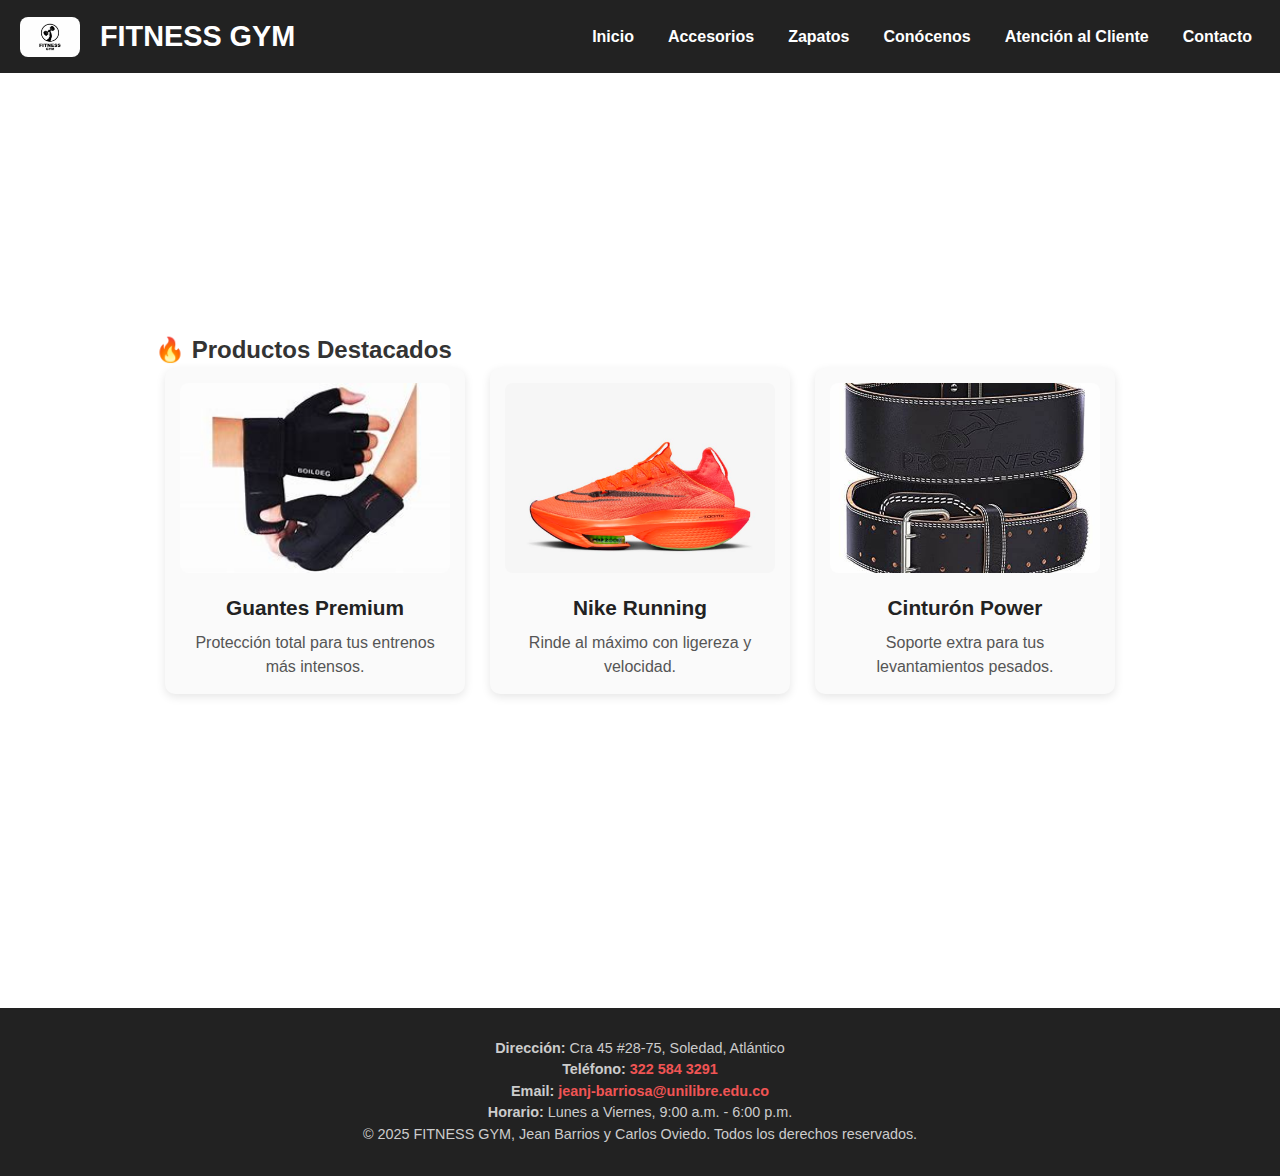
<file: index.html>
<!DOCTYPE html>
<html lang="es">
<head>
    <meta charset="UTF-8">
    <meta name="viewport" content="width=device-width, initial-scale=1.0">
    <title>Document</title>
    <link rel="stylesheet" href="style.css">
</head>
<body>
    <header>
        <img src="LOGO.jpg" alt="FITNESS GYM" class="LOGO">
        <h1>FITNESS GYM</h1>
        <nav>
            <ul>
                <li><a href="inicio.html">Inicio</a></li>
                <li><a href="accesorios.html">Accesorios</a></li>
                <li><a href="zapatos.html">Zapatos</a></li>
                <li><a href="conocenos.html">Conócenos</a></li>
                <li><a href="atencionalcliente.html">Atención al Cliente</a></li>
                <li><a href="datosdecontacto.html">Contacto</a></li>
            </ul>
        </nav>
    </header>

  <main>
    <section class="bienvenida animar">
      <h2>🏋️‍♂️ ¡Potencia tu entrenamiento con FITNESS GYM!</h2>
      <p>
        Encuentra los mejores <strong>accesorios deportivos</strong> y <strong>zapatos de alto rendimiento</strong> diseñados para llevar tu esfuerzo al máximo.
        Comodidad, estilo y tecnología al servicio de tu progreso. 💪
      </p>
      <div class="botones">
        <a href="accesorios.html" class="boton">Ver Accesorios</a>
        <a href="zapatos.html" class="boton">Ver Zapatos</a>
      </div>
    </section>

<section class="carrusel">
  <h2>🔥 Productos Destacados</h2>
  <div class="carrusel-container">
    <div class="carrusel-track">
      <div class="item">
        <img src="Guantes.jpg" alt="Guantes Premium" />
        <h3>Guantes Premium</h3>
        <p>Protección total para tus entrenos más intensos.</p>
      </div>
      <div class="item">
        <img src="NIKERUNNING.jpg" alt="Nike Running" />
        <h3>Nike Running</h3>
        <p>Rinde al máximo con ligereza y velocidad.</p>
      </div>
      <div class="item">
        <img src="CINTURON.jpg" alt="Cinturón Power" />
        <h3>Cinturón Power</h3>
        <p>Soporte extra para tus levantamientos pesados.</p>
      </div>
    </div>
  </div>


    <section class="beneficios animar">
      <h2>✅ ¿Por qué elegirnos?</h2>
      <ul>
        <li> Calidad garantizada en cada producto</li>
        <li> Envíos rápidos y seguros</li>
        <li> Asesoría personalizada con enfoque deportivo</li>
      </ul>
    </section>
  </main>
<footer class="footer-contacto">
    <div class="contenedor-footer">
        <p><strong>Dirección:</strong> Cra 45 #28-75, Soledad, Atlántico</p>
        <p><strong>Teléfono:</strong> <a href="tel:+573225843291">322 584 3291</a></p>
        <p><strong>Email:</strong> <a href="mailto:jeanj-barriosa@unilibre.edu.co">jeanj-barriosa@unilibre.edu.co</a></p>
        <p><strong>Horario:</strong> Lunes a Viernes, 9:00 a.m. - 6:00 p.m.</p>
        <p class="copyright">© 2025 FITNESS GYM, Jean Barrios y Carlos Oviedo. Todos los derechos reservados.</p>
    </div>
</footer>

</body>
</html>
</file>
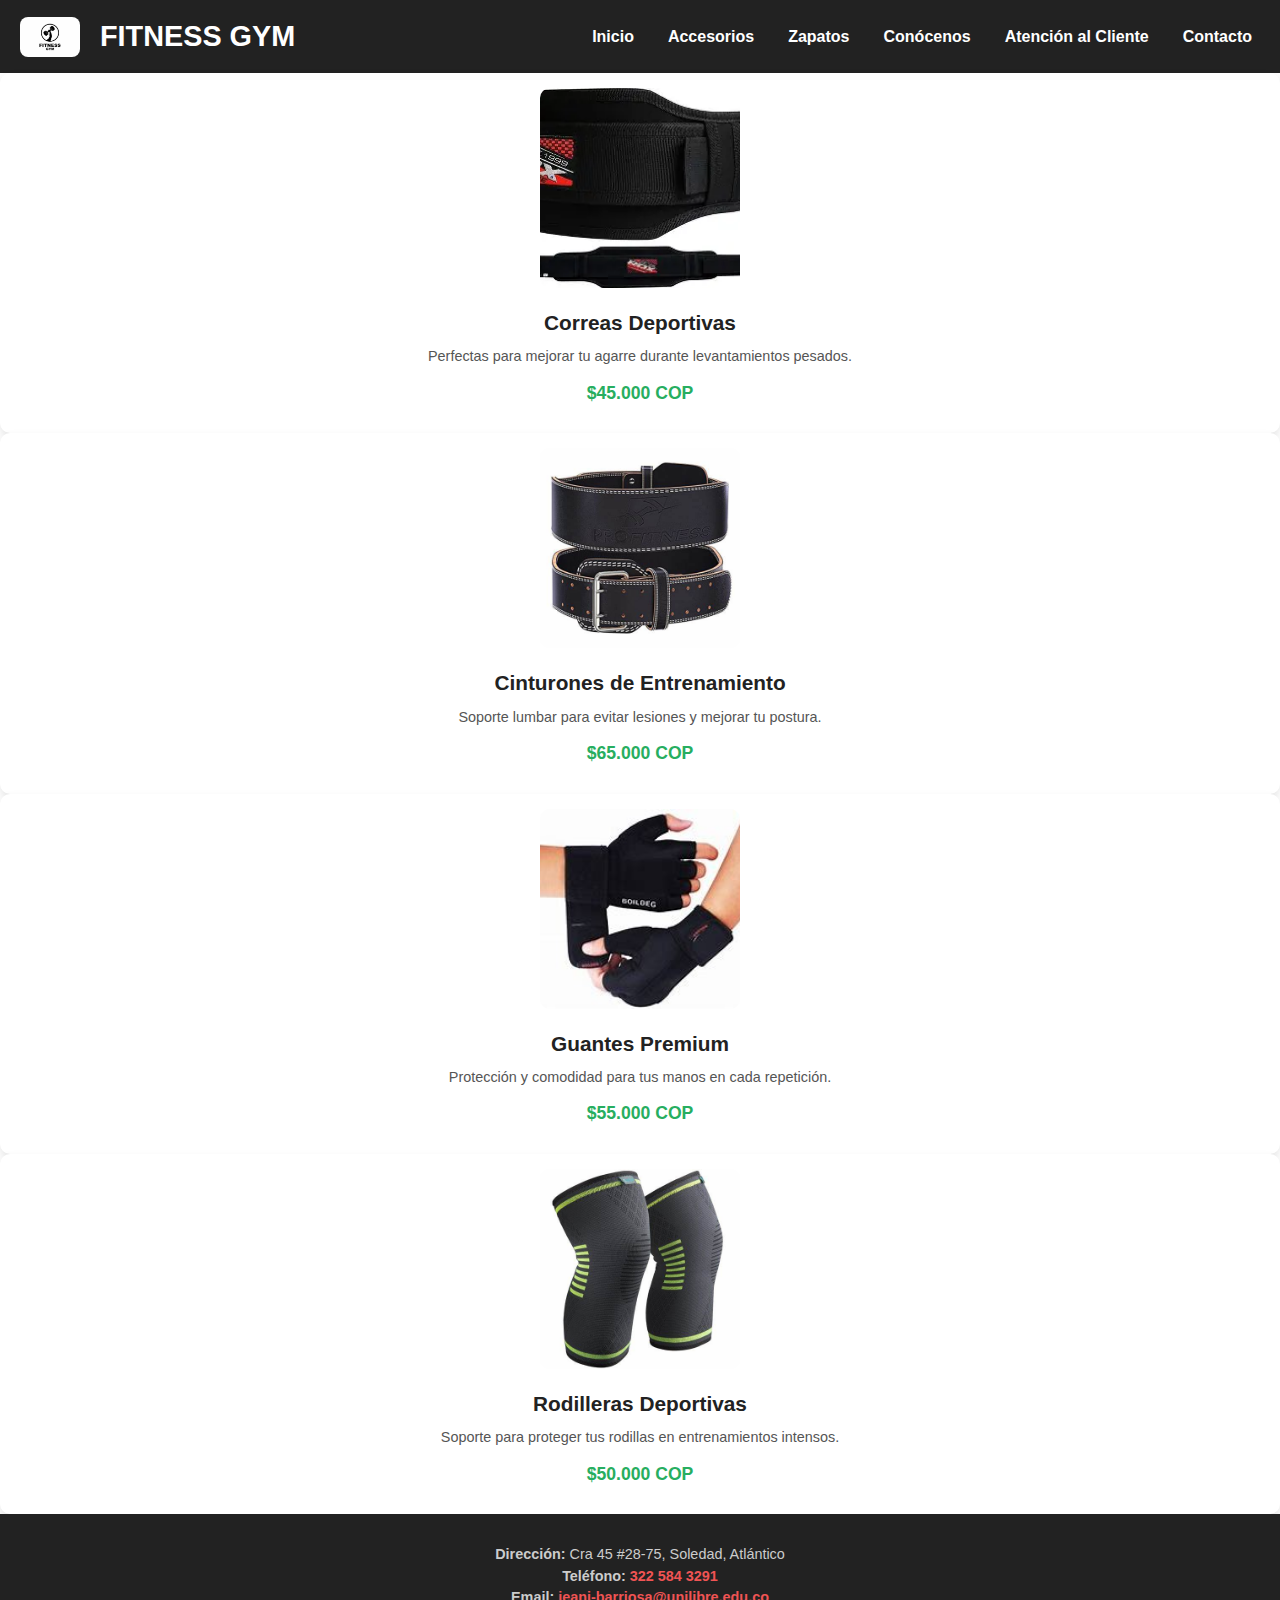
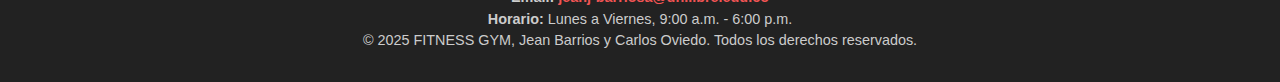
<file: accesorios.html>
<!DOCTYPE html>
<html lang="es">
<head>
    <meta charset="UTF-8">
    <meta name="viewport" content="width=device-width, initial-scale=1.0">
    <title>Document</title>
    <link rel="stylesheet" href="style.css">
</head>
<body>
    <header>
        <img src="LOGO.jpg" alt="FITNESS GYM" class="LOGO">
        <h1>FITNESS GYM</h1>
        <nav>
            <ul>
                <li><a href="inicio.html">Inicio</a></li>
                <li><a href="accesorios.html">Accesorios</a></li>
                <li><a href="zapatos.html">Zapatos</a></li>
                <li><a href="conocenos.html">Conócenos</a></li>
                <li><a href="atencionalcliente.html">Atención al Cliente</a></li>
                <li><a href="datosdecontacto.html">Contacto</a></li>
            </ul>
        </nav>
    </header>
<article class="producto">
  <img src="correa.jpg" alt="Correas Deportivas" />
  <h3>Correas Deportivas</h3>
  <p>Perfectas para mejorar tu agarre durante levantamientos pesados.</p>
  <p class="precio">$45.000 COP</p>
</article>

<article class="producto">
  <img src="CINTURON.jpg" alt="Cinturones de Entrenamiento" />
  <h3>Cinturones de Entrenamiento</h3>
  <p>Soporte lumbar para evitar lesiones y mejorar tu postura.</p>
  <p class="precio">$65.000 COP</p>
</article>

<article class="producto">
  <img src="Guantes.jpg" alt="Guantes Premium" />
  <h3>Guantes Premium</h3>
  <p>Protección y comodidad para tus manos en cada repetición.</p>
  <p class="precio">$55.000 COP</p>
</article>

<article class="producto">
  <img src="RODILLERAS.jpg" alt="Rodilleras Deportivas" />
  <h3>Rodilleras Deportivas</h3>
  <p>Soporte para proteger tus rodillas en entrenamientos intensos.</p>
  <p class="precio">$50.000 COP</p>
</article>



<footer class="footer-contacto">
    <div class="contenedor-footer">
        <p><strong>Dirección:</strong> Cra 45 #28-75, Soledad, Atlántico</p>
        <p><strong>Teléfono:</strong> <a href="tel:+573225843291">322 584 3291</a></p>
        <p><strong>Email:</strong> <a href="mailto:jeanj-barriosa@unilibre.edu.co">jeanj-barriosa@unilibre.edu.co</a></p>
        <p><strong>Horario:</strong> Lunes a Viernes, 9:00 a.m. - 6:00 p.m.</p>
        <p class="copyright">© 2025 FITNESS GYM, Jean Barrios y Carlos Oviedo. Todos los derechos reservados.</p>
    </div>
</footer>
</file>
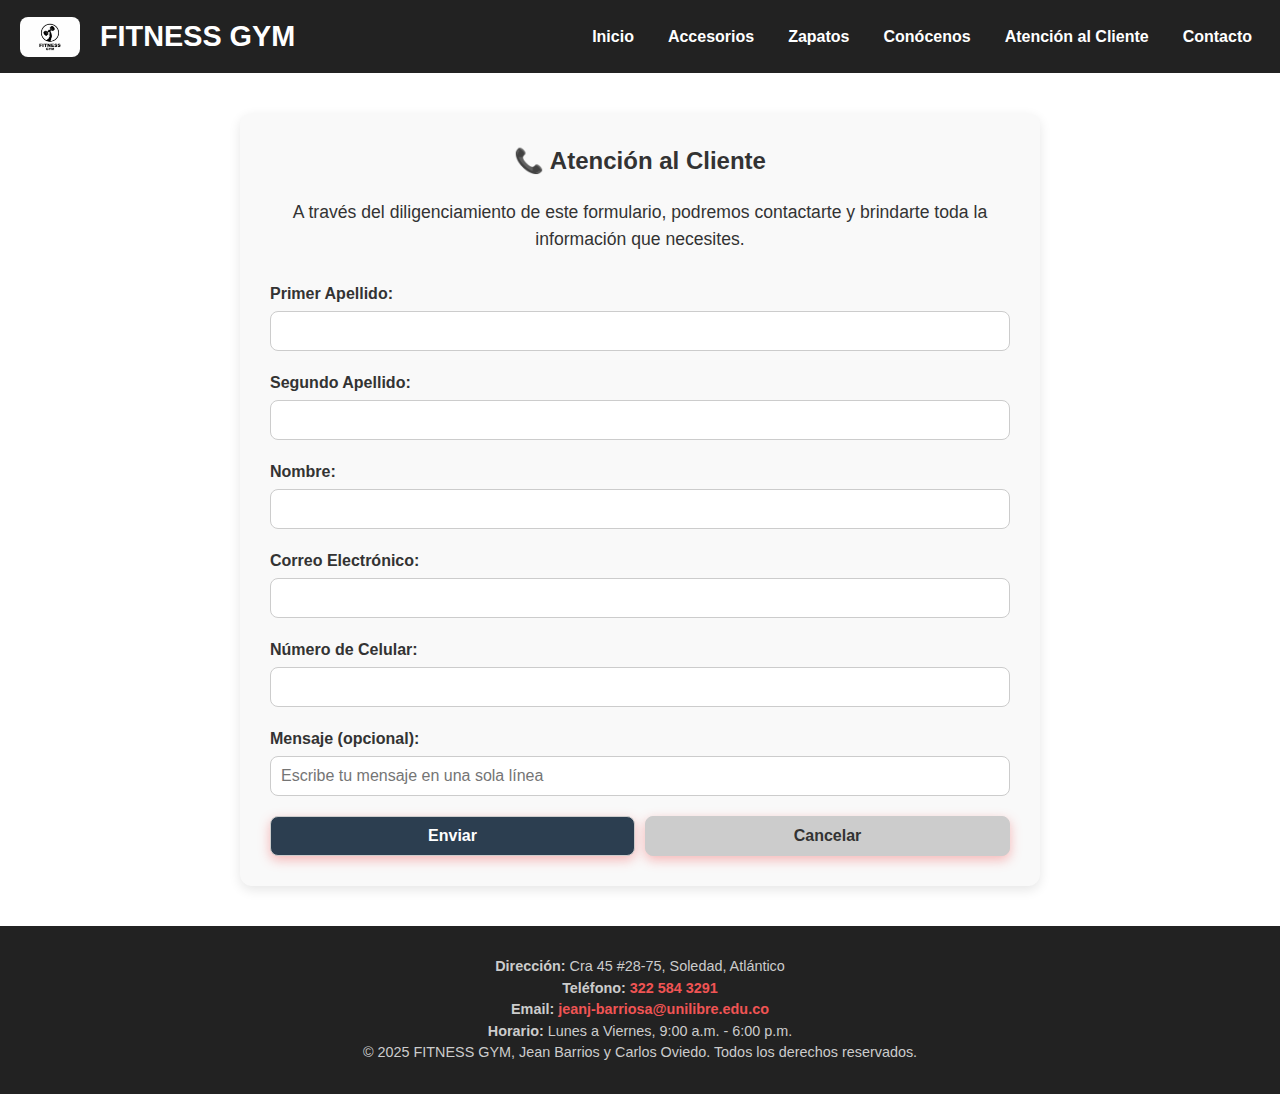
<file: atencionalcliente.html>
<!DOCTYPE html>
<html lang="es">
<head>
    <meta charset="UTF-8">
    <meta name="viewport" content="width=device-width, initial-scale=1.0">
    <title>Document</title>
    <link rel="stylesheet" href="style.css">
</head>
<body>
    <header>
        <img src="LOGO.jpg" alt="FITNESS GYM" class="LOGO">
        <h1>FITNESS GYM</h1>
        <nav>
            <ul>
                <li><a href="inicio.html">Inicio</a></li>
                <li><a href="accesorios.html">Accesorios</a></li>
                <li><a href="zapatos.html">Zapatos</a></li>
                <li><a href="conocenos.html">Conócenos</a></li>
                <li><a href="atencionalcliente.html">Atención al Cliente</a></li>
                <li><a href="datosdecontacto.html">Contacto</a></li>
            </ul>
        </nav>
    </header>
<main>
  <section class="atencion-cliente">
    <h2>📞 Atención al Cliente</h2>
    <p>
      A través del diligenciamiento de este formulario, podremos contactarte y brindarte toda la información que necesites.
    </p>

    <form class="formulario-contacto">
      <div class="grupo-form">
        <label for="apellido1">Primer Apellido:</label>
        <input type="text" id="apellido1" name="apellido1" required>
      </div>

      <div class="grupo-form">
        <label for="apellido2">Segundo Apellido:</label>
        <input type="text" id="apellido2" name="apellido2">
      </div>

      <div class="grupo-form">
        <label for="nombre">Nombre:</label>
        <input type="text" id="nombre" name="nombre" required>
      </div>

      <div class="grupo-form">
        <label for="correo">Correo Electrónico:</label>
        <input type="email" id="correo" name="correo" required>
      </div>

      <div class="grupo-form">
        <label for="celular">Número de Celular:</label>
        <input type="tel" id="celular" name="celular" required>
      </div>

      <div class="grupo-form">
        <label for="mensaje">Mensaje (opcional):</label>
        <input type="text" id="mensaje" name="mensaje" placeholder="Escribe tu mensaje en una sola línea">
      </div>

      <div class="botones-form">
        <input type="submit" value="Enviar" class="boton">
        <input type="reset" value="Cancelar" class="boton boton-cancelar">
      </div>
    </form>
  </section>
</main>



<footer class="footer-contacto">
    <div class="contenedor-footer">
        <p><strong>Dirección:</strong> Cra 45 #28-75, Soledad, Atlántico</p>
        <p><strong>Teléfono:</strong> <a href="tel:+573225843291">322 584 3291</a></p>
        <p><strong>Email:</strong> <a href="mailto:jeanj-barriosa@unilibre.edu.co">jeanj-barriosa@unilibre.edu.co</a></p>
        <p><strong>Horario:</strong> Lunes a Viernes, 9:00 a.m. - 6:00 p.m.</p>
        <p class="copyright">© 2025 FITNESS GYM, Jean Barrios y Carlos Oviedo. Todos los derechos reservados.</p>
    </div>
</footer>
</file>
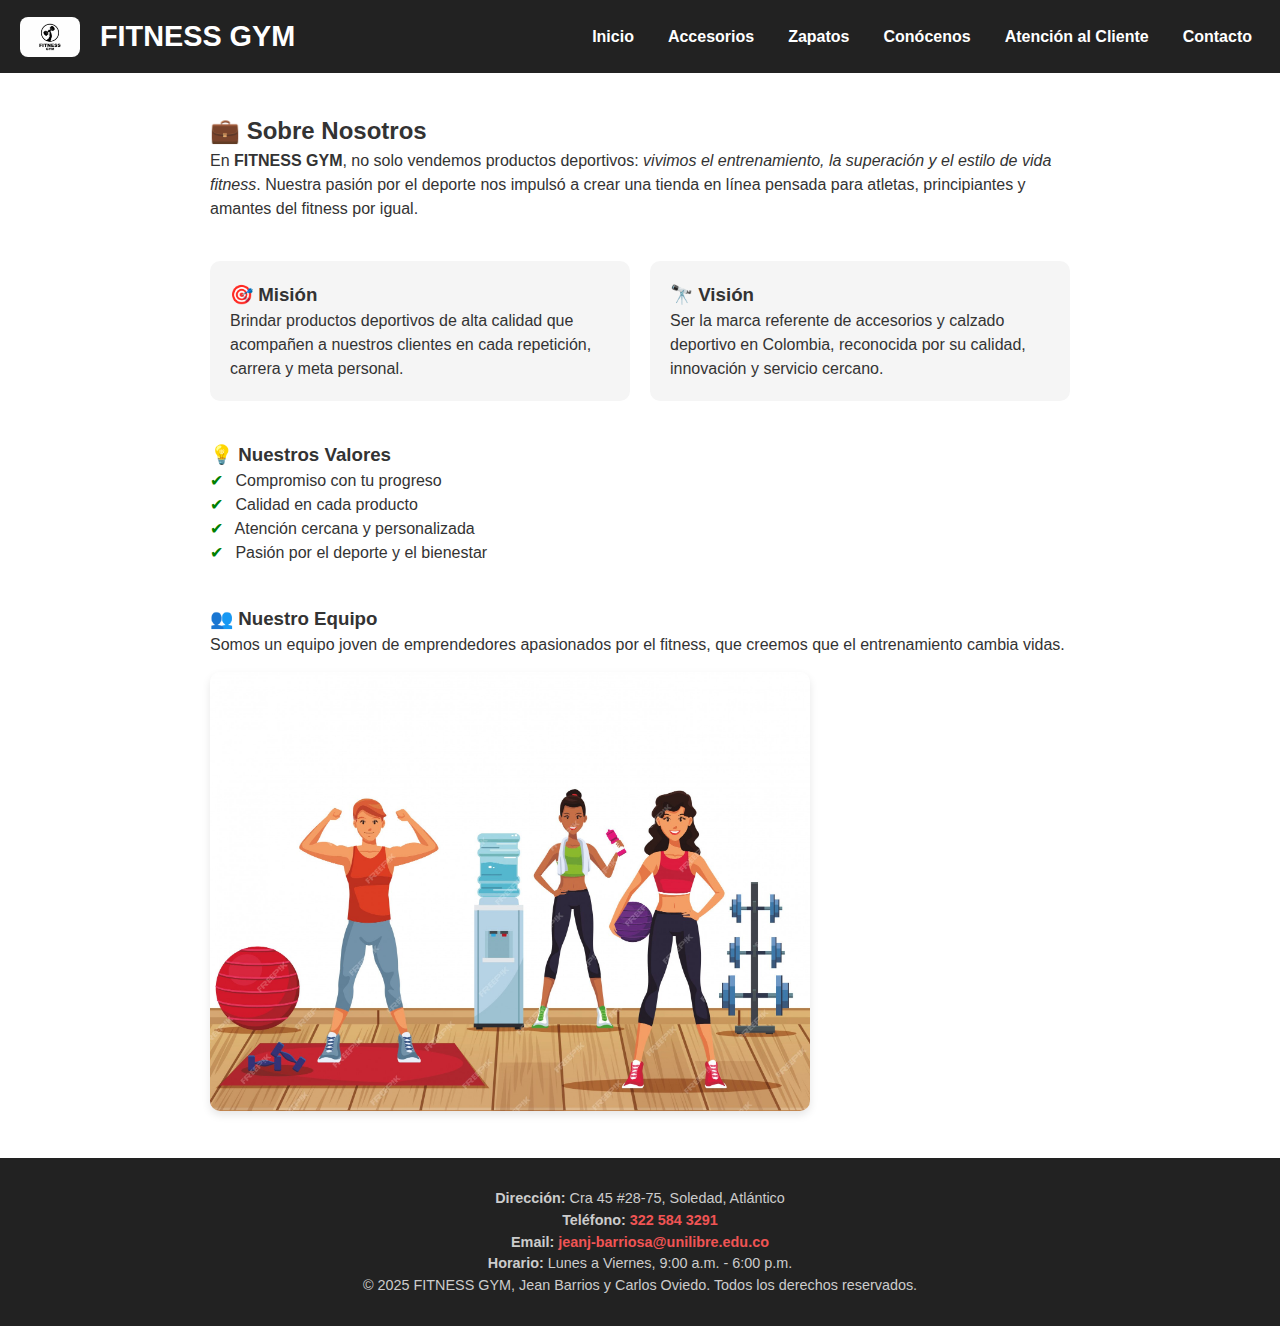
<file: conocenos.html>
<!DOCTYPE html>
<html lang="es">
<head>
    <meta charset="UTF-8">
    <meta name="viewport" content="width=device-width, initial-scale=1.0">
    <title>Document</title>
    <link rel="stylesheet" href="style.css">
</head>
<body>
    <header>
        <img src="LOGO.jpg" alt="FITNESS GYM" class="LOGO">
        <h1>FITNESS GYM</h1>
        <nav>
            <ul>
                <li><a href="inicio.html">Inicio</a></li>
                <li><a href="accesorios.html">Accesorios</a></li>
                <li><a href="zapatos.html">Zapatos</a></li>
                <li><a href="conocenos.html">Conócenos</a></li>
                <li><a href="atencionalcliente.html">Atención al Cliente</a></li>
                <li><a href="datosdecontacto.html">Contacto</a></li>
            </ul>
        </nav>
    </header>
<main>
  <section class="conocenos">
    <h2>💼 Sobre Nosotros</h2>
    <p>
      En <strong>FITNESS GYM</strong>, no solo vendemos productos deportivos: <em>vivimos el entrenamiento, la superación y el estilo de vida fitness</em>. 
      Nuestra pasión por el deporte nos impulsó a crear una tienda en línea pensada para atletas, principiantes y amantes del fitness por igual.
    </p>
  </section>

  <section class="mision-vision">
    <div class="mision">
      <h3>🎯 Misión</h3>
      <p>
        Brindar productos deportivos de alta calidad que acompañen a nuestros clientes en cada repetición, carrera y meta personal.
      </p>
    </div>
    <div class="vision">
      <h3>🔭 Visión</h3>
      <p>
        Ser la marca referente de accesorios y calzado deportivo en Colombia, reconocida por su calidad, innovación y servicio cercano.
      </p>
    </div>
  </section>

  <section class="valores">
    <h3>💡 Nuestros Valores</h3>
    <ul>
      <li> Compromiso con tu progreso</li>
      <li> Calidad en cada producto</li>
      <li> Atención cercana y personalizada</li>
      <li> Pasión por el deporte y el bienestar</li>
    </ul>
  </section>

  <section class="equipo">
    <h3>👥 Nuestro Equipo</h3>
    <p>
      Somos un equipo joven de emprendedores apasionados por el fitness, que creemos que el entrenamiento cambia vidas.
    </p>
    <img src="equipo.jpg" alt="Equipo de FITNESS GYM" class="equipo-img">
  </section>
</main>


<footer class="footer-contacto">
    <div class="contenedor-footer">
        <p><strong>Dirección:</strong> Cra 45 #28-75, Soledad, Atlántico</p>
        <p><strong>Teléfono:</strong> <a href="tel:+573225843291">322 584 3291</a></p>
        <p><strong>Email:</strong> <a href="mailto:jeanj-barriosa@unilibre.edu.co">jeanj-barriosa@unilibre.edu.co</a></p>
        <p><strong>Horario:</strong> Lunes a Viernes, 9:00 a.m. - 6:00 p.m.</p>
        <p class="copyright">© 2025 FITNESS GYM, Jean Barrios y Carlos Oviedo. Todos los derechos reservados.</p>
    </div>
</footer>
</file>
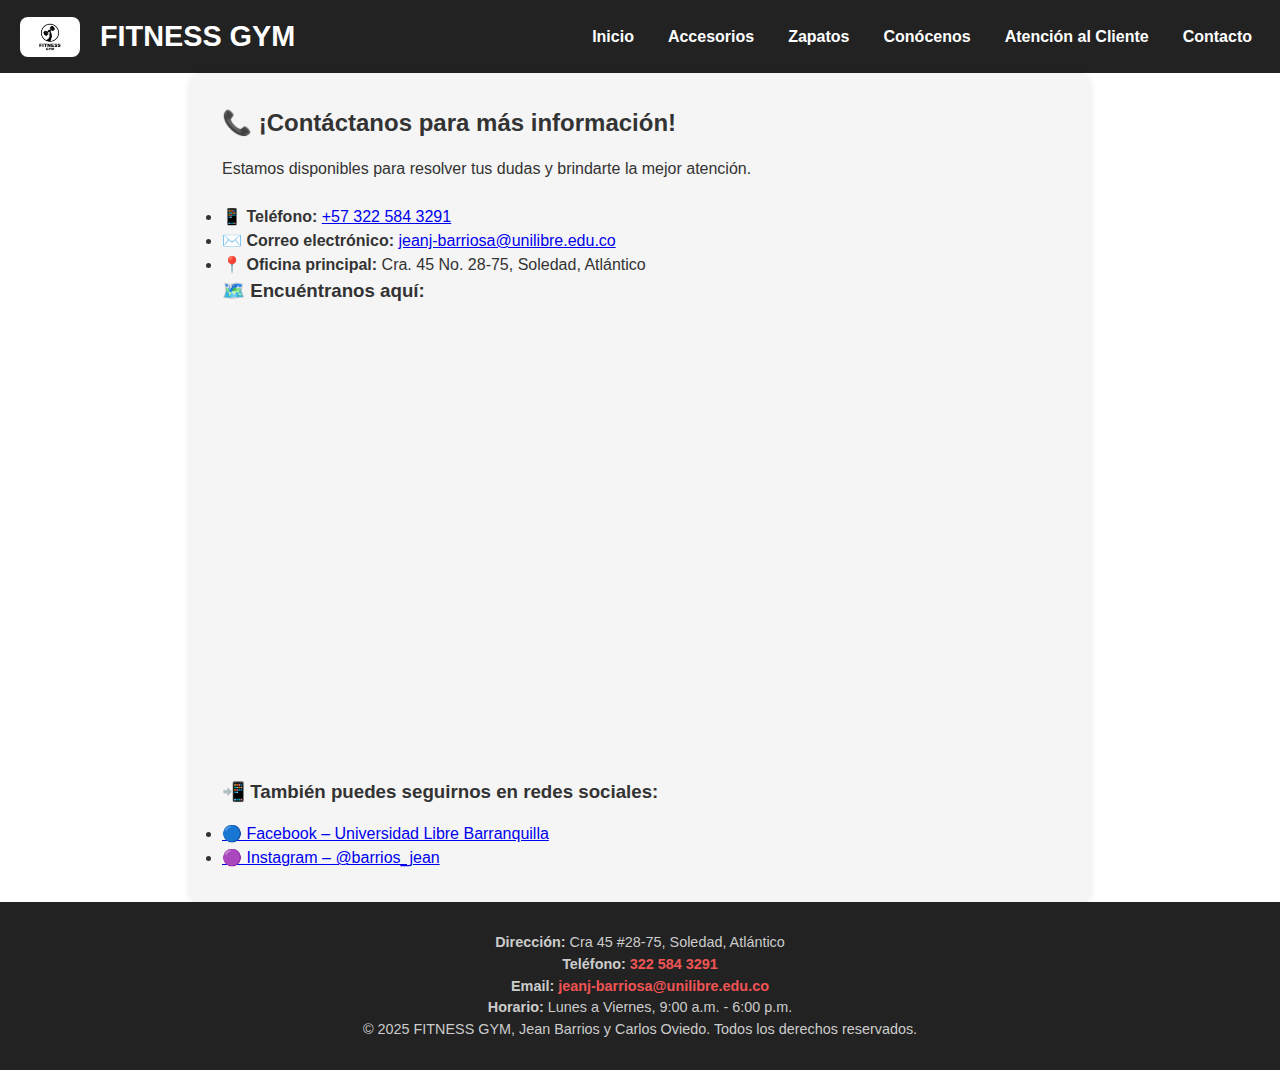
<file: datosdecontacto.html>
<!DOCTYPE html>
<html lang="es">
<head>
    <meta charset="UTF-8">
    <meta name="viewport" content="width=device-width, initial-scale=1.0">
    <title>Document</title>
    <link rel="stylesheet" href="style.css">
</head>
<body>
    <header>
        <img src="LOGO.jpg" alt="FITNESS GYM" class="LOGO">
        <h1>FITNESS GYM</h1>
        <nav>
            <ul>
                <li><a href="inicio.html">Inicio</a></li>
                <li><a href="accesorios.html">Accesorios</a></li>
                <li><a href="zapatos.html">Zapatos</a></li>
                <li><a href="conocenos.html">Conócenos</a></li>
                <li><a href="atencionalcliente.html">Atención al Cliente</a></li>
                <li><a href="datosdecontacto.html">Contacto</a></li>
            </ul>
        </nav>
    </header>
<section id="contacto" class="contacto">
  <h2>📞 ¡Contáctanos para más información!</h2>
  <p>Estamos disponibles para resolver tus dudas y brindarte la mejor atención.</p>

  <div class="info-contacto">
    <ul>
      <li><strong>📱 Teléfono:</strong> <a href="tel:+573225843291">+57 322 584 3291</a></li>
      <li><strong>✉️ Correo electrónico:</strong> <a href="mailto:jeanj-barriosa@unilibre.edu.co">jeanj-barriosa@unilibre.edu.co</a></li>
      <li><strong>📍 Oficina principal:</strong> Cra. 45 No. 28-75, Soledad, Atlántico</li>
    </ul>
  </div>

  <div class="mapa">
    <h3>🗺️ Encuéntranos aquí:</h3>
        <iframe 
         src="https://www.google.com/maps/embed?pb=!1m18!1m12!1m3!1d7834.644993308207!2d-74.7763926258559!3d10.938993589219848!2m3!1f0!2f0!3f0!3m2!1i1024!2i768!4f13.1!3m3!1m2!1s0x8ef5cd5befc4bb6b%3A0x565244ac86f2e4de!2sCra.%2045%20%232875%2C%20Soledad%2C%20Atl%C3%A1ntico!5e0!3m2!1ses!2sco!4v1749360129378!5m2!1ses!2sco" 
        width="600" 
        height="450" 
        style="border:0;">
        </iframe>

  </div>

  <div class="redes-sociales">
    <h3>📲 También puedes seguirnos en redes sociales:</h3>
    <ul>
      <li><a href="https://www.facebook.com/Smipka/" target="_blank">🔵 Facebook – Universidad Libre Barranquilla</a></li>
      <li><a href="https://www.instagram.com/barrios_jean/" target="_blank">🟣 Instagram – @barrios_jean</a></li>
    </ul>
  </div>
</section>


<footer class="footer-contacto">
    <div class="contenedor-footer">
        <p><strong>Dirección:</strong> Cra 45 #28-75, Soledad, Atlántico</p>
        <p><strong>Teléfono:</strong> <a href="tel:+573225843291">322 584 3291</a></p>
        <p><strong>Email:</strong> <a href="mailto:jeanj-barriosa@unilibre.edu.co">jeanj-barriosa@unilibre.edu.co</a></p>
        <p><strong>Horario:</strong> Lunes a Viernes, 9:00 a.m. - 6:00 p.m.</p>
        <p class="copyright">© 2025 FITNESS GYM, Jean Barrios y Carlos Oviedo. Todos los derechos reservados.</p>
    </div>
</footer>
</file>
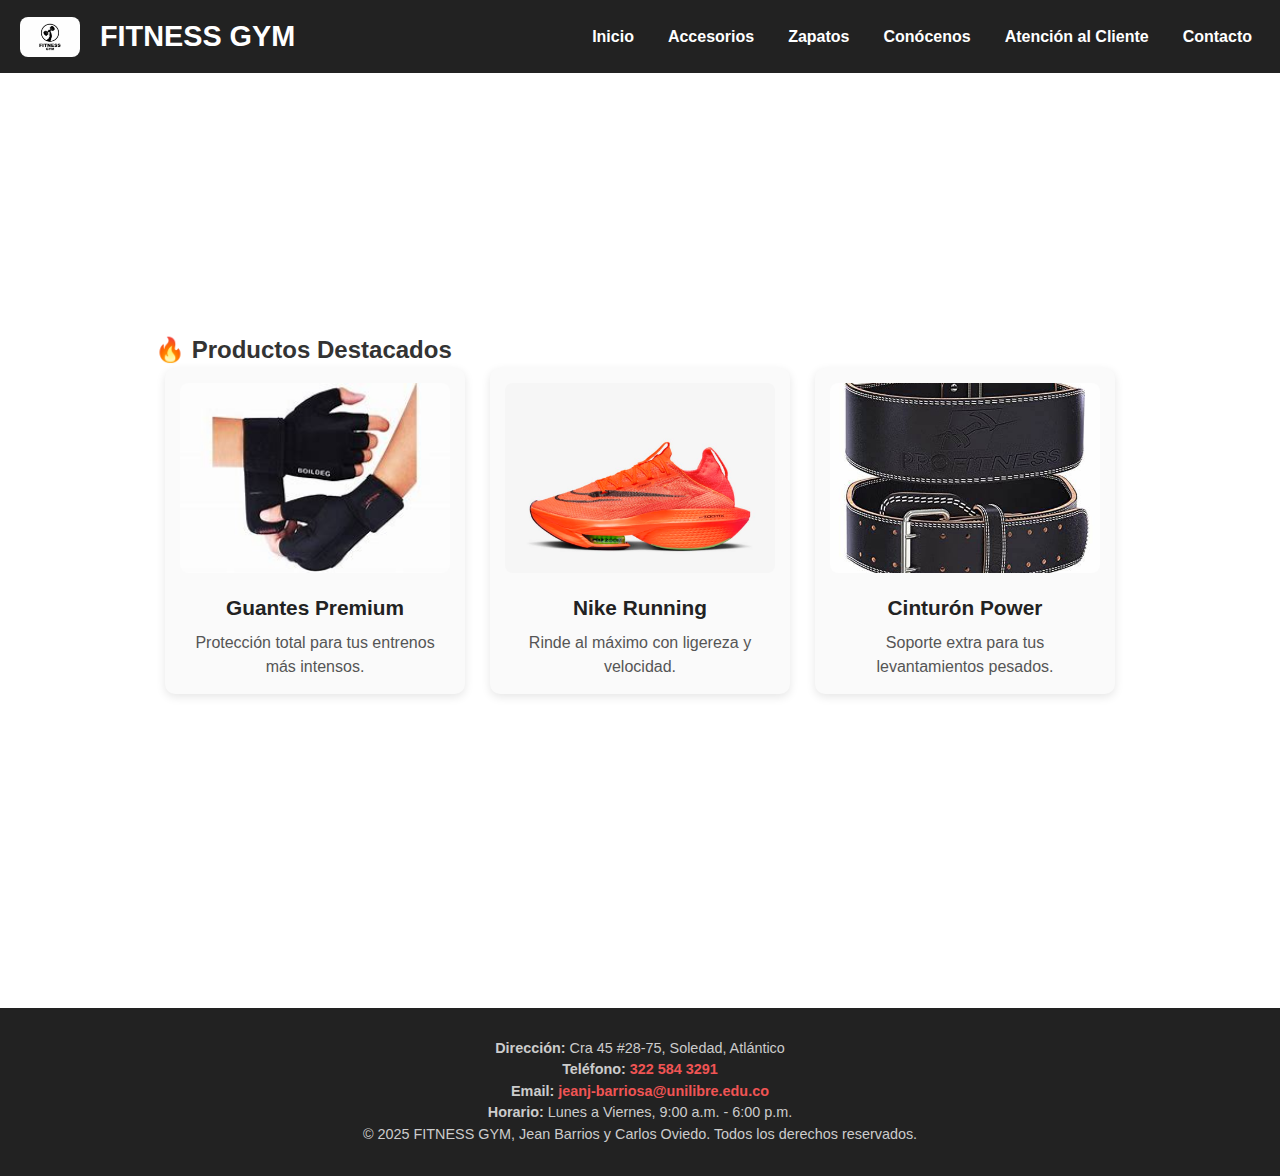
<file: inicio.html>
<!DOCTYPE html>
<html lang="es">
<head>
    <meta charset="UTF-8">
    <meta name="viewport" content="width=device-width, initial-scale=1.0">
    <title>Document</title>
    <link rel="stylesheet" href="style.css">
</head>
<body>
    <header>
        <img src="LOGO.jpg" alt="FITNESS GYM" class="LOGO">
        <h1>FITNESS GYM</h1>
        <nav>
            <ul>
                <li><a href="inicio.html">Inicio</a></li>
                <li><a href="accesorios.html">Accesorios</a></li>
                <li><a href="zapatos.html">Zapatos</a></li>
                <li><a href="conocenos.html">Conócenos</a></li>
                <li><a href="atencionalcliente.html">Atención al Cliente</a></li>
                <li><a href="datosdecontacto.html">Contacto</a></li>
            </ul>
        </nav>
    </header>

  <main>
    <section class="bienvenida animar">
      <h2>🏋️‍♂️ ¡Potencia tu entrenamiento con FITNESS GYM!</h2>
      <p>
        Encuentra los mejores <strong>accesorios deportivos</strong> y <strong>zapatos de alto rendimiento</strong> diseñados para llevar tu esfuerzo al máximo.
        Comodidad, estilo y tecnología al servicio de tu progreso. 💪
      </p>
      <div class="botones">
        <a href="accesorios.html" class="boton">Ver Accesorios</a>
        <a href="zapatos.html" class="boton">Ver Zapatos</a>
      </div>
    </section>

<section class="carrusel">
  <h2>🔥 Productos Destacados</h2>
  <div class="carrusel-container">
    <div class="carrusel-track">
      <div class="item">
        <img src="Guantes.jpg" alt="Guantes Premium" />
        <h3>Guantes Premium</h3>
        <p>Protección total para tus entrenos más intensos.</p>
      </div>
      <div class="item">
        <img src="NIKERUNNING.jpg" alt="Nike Running" />
        <h3>Nike Running</h3>
        <p>Rinde al máximo con ligereza y velocidad.</p>
      </div>
      <div class="item">
        <img src="CINTURON.jpg" alt="Cinturón Power" />
        <h3>Cinturón Power</h3>
        <p>Soporte extra para tus levantamientos pesados.</p>
      </div>
    </div>
  </div>


    <section class="beneficios animar">
      <h2>✅ ¿Por qué elegirnos?</h2>
      <ul>
        <li> Calidad garantizada en cada producto</li>
        <li> Envíos rápidos y seguros</li>
        <li> Asesoría personalizada con enfoque deportivo</li>
      </ul>
    </section>
  </main>
<footer class="footer-contacto">
    <div class="contenedor-footer">
        <p><strong>Dirección:</strong> Cra 45 #28-75, Soledad, Atlántico</p>
        <p><strong>Teléfono:</strong> <a href="tel:+573225843291">322 584 3291</a></p>
        <p><strong>Email:</strong> <a href="mailto:jeanj-barriosa@unilibre.edu.co">jeanj-barriosa@unilibre.edu.co</a></p>
        <p><strong>Horario:</strong> Lunes a Viernes, 9:00 a.m. - 6:00 p.m.</p>
        <p class="copyright">© 2025 FITNESS GYM, Jean Barrios y Carlos Oviedo. Todos los derechos reservados.</p>
    </div>
</footer>

</body>
</html>
</file>
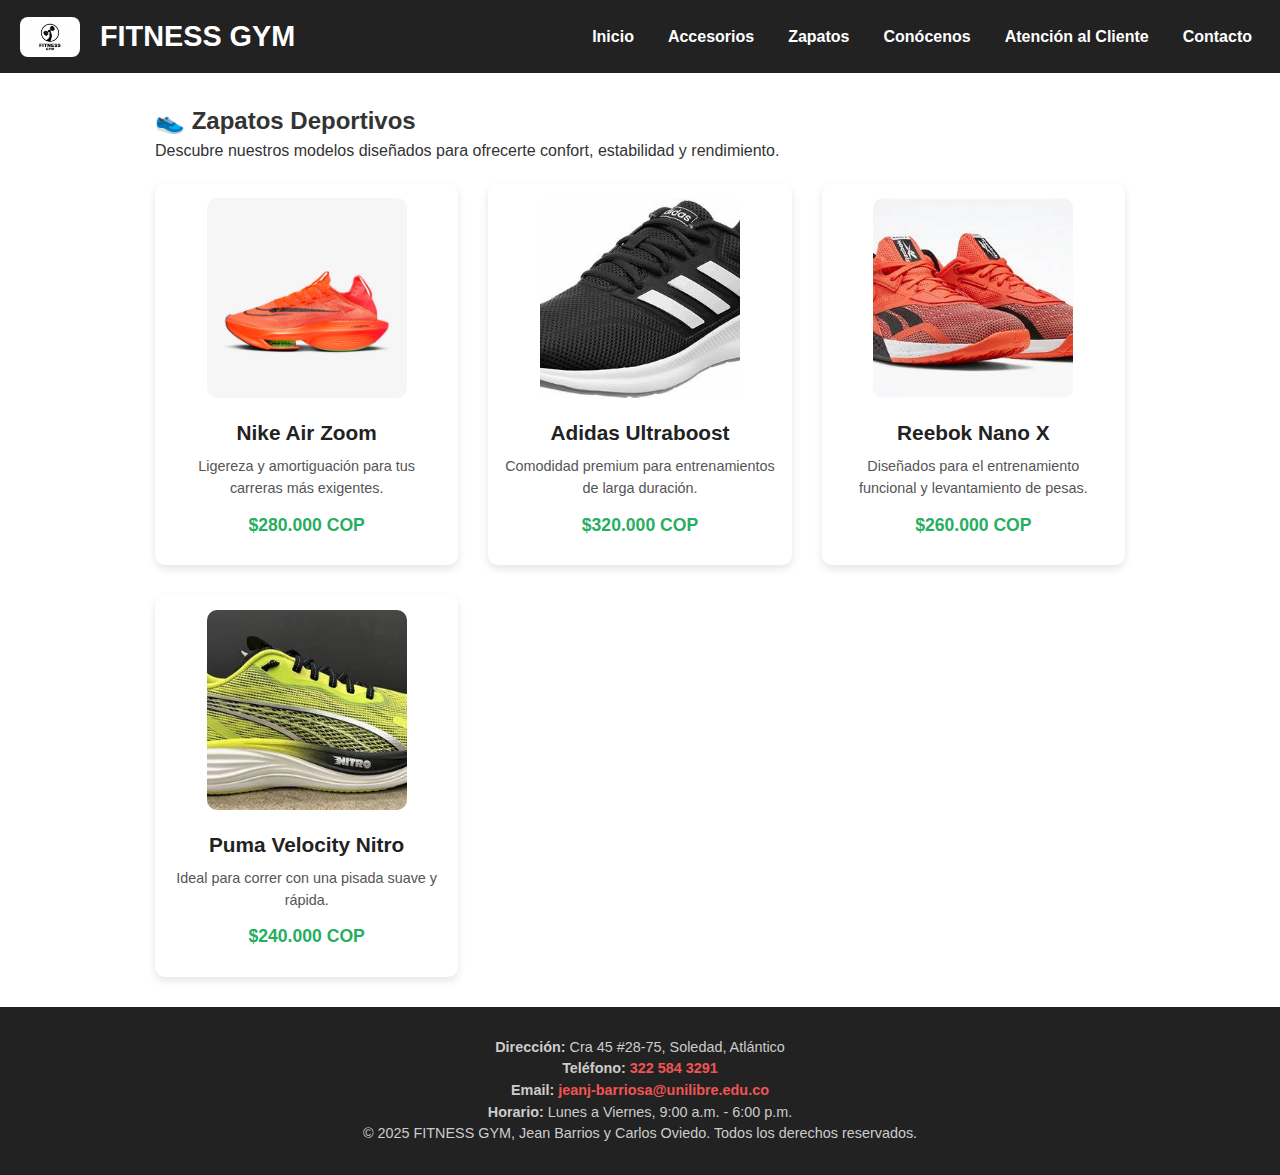
<file: zapatos.html>
<!DOCTYPE html>
<html lang="es">
<head>
    <meta charset="UTF-8">
    <meta name="viewport" content="width=device-width, initial-scale=1.0">
    <title>Document</title>
    <link rel="stylesheet" href="style.css">
</head>
<body>
    <header>
        <img src="LOGO.jpg" alt="FITNESS GYM" class="LOGO">
        <h1>FITNESS GYM</h1>
        <nav>
            <ul>
                <li><a href="inicio.html">Inicio</a></li>
                <li><a href="accesorios.html">Accesorios</a></li>
                <li><a href="zapatos.html">Zapatos</a></li>
                <li><a href="conocenos.html">Conócenos</a></li>
                <li><a href="atencionalcliente.html">Atención al Cliente</a></li>
                <li><a href="datosdecontacto.html">Contacto</a></li>
            </ul>
        </nav>
    </header>

<main>
  <section class="zapatos">
    <h2>👟 Zapatos Deportivos</h2>
    <p>Descubre nuestros modelos diseñados para ofrecerte confort, estabilidad y rendimiento.</p>

    <div class="grid-productos">
      
      <article class="producto">
        <img src="NIKERUNNING.jpg" alt="Nike Air Zoom" />
        <h3>Nike Air Zoom</h3>
        <p>Ligereza y amortiguación para tus carreras más exigentes.</p>
        <p class="precio">$280.000 COP</p>
      </article>

      <article class="producto">
        <img src="adidas.jpg" alt="Adidas Ultraboost" />
        <h3>Adidas Ultraboost</h3>
        <p>Comodidad premium para entrenamientos de larga duración.</p>
        <p class="precio">$320.000 COP</p>
      </article>

      <article class="producto">
        <img src="rebook.jpg" alt="Reebok Nano X" />
        <h3>Reebok Nano X</h3>
        <p>Diseñados para el entrenamiento funcional y levantamiento de pesas.</p>
        <p class="precio">$260.000 COP</p>
      </article>

      <article class="producto">
        <img src="puma.jpg" alt="Puma Velocity Nitro" />
        <h3>Puma Velocity Nitro</h3>
        <p>Ideal para correr con una pisada suave y rápida.</p>
        <p class="precio">$240.000 COP</p>
      </article>

    </div>
  </section>
</main>


<footer class="footer-contacto">
    <div class="contenedor-footer">
        <p><strong>Dirección:</strong> Cra 45 #28-75, Soledad, Atlántico</p>
        <p><strong>Teléfono:</strong> <a href="tel:+573225843291">322 584 3291</a></p>
        <p><strong>Email:</strong> <a href="mailto:jeanj-barriosa@unilibre.edu.co">jeanj-barriosa@unilibre.edu.co</a></p>
        <p><strong>Horario:</strong> Lunes a Viernes, 9:00 a.m. - 6:00 p.m.</p>
        <p class="copyright">© 2025 FITNESS GYM, Jean Barrios y Carlos Oviedo. Todos los derechos reservados.</p>
    </div>
</footer>
</file>
<file: style.css>
* {
  box-sizing: border-box;
  margin: 0;
  padding: 0;
}

body {
  font-family: 'Segoe UI', Tahoma, Geneva, Verdana, sans-serif;
  background-color: #fff;
  color: #333;
  line-height: 1.5;
}


header {
  display: flex;
  align-items: center;
  justify-content: space-between;
  padding: 15px 20px;
  background-color: #222;
  color: #fff;
  flex-wrap: wrap;
  gap: 10px;
}

header .LOGO {
  width: 60px;
  height: auto;
  border-radius: 8px;
}

header h1 {
  font-size: 1.8rem;
  flex-grow: 1;
  margin-left: 10px;
}

nav ul {
  list-style: none;
  display: flex;
  gap: 18px;
  flex-wrap: wrap;
}

nav ul li a {
  color: #fff;
  text-decoration: none;
  font-weight: 600;
  padding: 5px 8px;
  border-radius: 5px;
  transition: background-color 0.3s ease;
}

nav ul li a:hover {
  background-color: #f05454;
  color: #fff;
}


main {
  max-width: 1000px;
  margin: 30px auto;
  padding: 0 15px;
}


.bienvenida {
  text-align: center;
  margin-bottom: 40px;
}

.bienvenida h2 {
  font-size: 2rem;
  margin-bottom: 15px;
  color: #f05454;
}

.bienvenida p {
  font-size: 1.1rem;
  margin-bottom: 25px;
  color: #444;
}

.botones {
  display: flex;
  justify-content: center;
  gap: 20px;
}

.boton {
  background-color: #f05454;
  color: white;
  padding: 12px 25px;
  border-radius: 30px;
  text-decoration: none;
  font-weight: 600;
  box-shadow: 0 4px 12px rgba(240, 84, 84, 0.4);
  transition: background-color 0.3s ease;
}

.boton:hover {
  background-color: #d94343;
}


.carrusel-container {
  margin-bottom: 40px;
}

.carrusel-track {
  display: flex;
  gap: 25px;
  justify-content: center;
  flex-wrap: wrap;
}

.item {
  flex: 1 1 280px;
  max-width: 300px;
  background: #fafafa;
  border-radius: 10px;
  padding: 15px;
  box-shadow: 0 3px 10px rgba(0,0,0,0.1);
  text-align: center;
  transition: transform 0.3s ease, box-shadow 0.3s ease;
}

.item img {
  width: 100%;
  height: 190px;
  object-fit: cover;
  border-radius: 8px;
  margin-bottom: 12px;
}

.item h3 {
  font-size: 1.3rem;
  margin-bottom: 8px;
  color: #222;
}

.item p {
  color: #555;
  font-size: 1rem;
}


.item:hover {
  transform: translateY(-6px);
  box-shadow: 0 10px 20px rgba(240, 84, 84, 0.25);
}


.beneficios {
  background-color: #f7f7f7;
  padding: 25px 20px;
  border-radius: 12px;
  max-width: 700px;
  margin: 0 auto 50px;
  box-shadow: 0 3px 12px rgba(0,0,0,0.05);
  text-align: center;
}

.beneficios h2 {
  color: #f05454;
  margin-bottom: 15px;
  font-size: 1.8rem;
}

.beneficios ul {
  list-style: none;
  font-size: 1.1rem;
  color: #444;
}

.beneficios ul li {
  margin-bottom: 12px;
  position: relative;
  padding-left: 25px;
}

.beneficios ul li::before {
  content: "✔";
  position: absolute;
  left: 0;
  color: #f05454;
  font-weight: bold;
}


footer.footer-contacto {
  background-color: #222;
  color: #ccc;
  padding: 30px 15px;
  text-align: center;
  font-size: 0.9rem;
}

footer.footer-contacto a {
  color: #f05454;
  text-decoration: none;
  font-weight: 600;
}

footer.footer-contacto a:hover {
  text-decoration: underline;
}


.animar {
  opacity: 0;
  transform: translateY(30px);
  animation: fadeInUp 0.7s forwards;
  animation-delay: 0.3s;
}

@keyframes fadeInUp {
  to {
    opacity: 1;
    transform: translateY(0);
  }
}


@media (max-width: 900px) {
  header {
    justify-content: center;
  }
  nav ul {
    flex-wrap: wrap;
    justify-content: center;
  }
  .botones {
    flex-direction: column;
    gap: 15px;
  }
  .boton {
    width: 80%;
    margin: 0 auto;
  }
}
.grid-productos {
  display: grid;
  grid-template-columns: repeat(auto-fit, minmax(250px, 1fr));
  gap: 30px;
  margin-top: 20px;
}

.producto {
  background: #fff;
  border-radius: 10px;
  box-shadow: 0 4px 8px rgb(0 0 0 / 0.1);
  padding: 15px;
  text-align: center;
  transition: transform 0.3s ease;
}

.producto:hover {
  transform: translateY(-5px);
}

.producto img {
  width: 200px;
  height: 200px;
  object-fit: cover;
  border-radius: 10px;
  margin-bottom: 12px;
}

.producto h3 {
  font-size: 1.3rem;
  margin-bottom: 8px;
  color: #222;
}

.producto p {
  font-size: 0.9rem;
  color: #555;
  margin-bottom: 12px;
}

.producto .precio {
  font-weight: bold;
  color: #27ae60;
  font-size: 1.1rem;
}
.conocenos, .mision-vision, .valores, .equipo {
  margin: 40px auto;
  max-width: 900px;
  padding: 0 20px;
}

.mision-vision {
  display: flex;
  flex-wrap: wrap;
  gap: 20px;
}

.mision, .vision {
  flex: 1 1 300px;
  background-color: #f5f5f5;
  padding: 20px;
  border-radius: 10px;
}

.valores ul {
  list-style: none;
  padding-left: 0;
}

.valores li::before {
  content: "✔";
  color: green;
  margin-right: 8px;
}

.equipo-img {
  width: 100%;
  max-width: 600px;
  margin-top: 15px;
  border-radius: 10px;
  box-shadow: 0 4px 8px rgb(0 0 0 / 0.1);
}
.atencion-cliente {
  max-width: 800px;
  margin: 40px auto;
  padding: 30px;
  background-color: #f9f9f9;
  border-radius: 12px;
  box-shadow: 0 4px 12px rgba(0,0,0,0.1);
}

.atencion-cliente h2 {
  text-align: center;
  margin-bottom: 20px;
}

.atencion-cliente p {
  text-align: center;
  margin-bottom: 30px;
  font-size: 1.1em;
}

.formulario-contacto .grupo-form {
  margin-bottom: 20px;
}

.formulario-contacto label {
  display: block;
  font-weight: bold;
  margin-bottom: 5px;
}

.formulario-contacto input,
.formulario-contacto textarea {
  width: 100%;
  padding: 10px;
  border: 1px solid #ccc;
  border-radius: 8px;
  font-size: 1em;
}

.botones-form {
  display: flex;
  justify-content: space-between;
  gap: 10px;
  margin-top: 20px;
}

.boton {
  flex: 1;
  background-color: #2c3e50;
  color: white;
  padding: 12px;
  border: none;
  border-radius: 8px;
  cursor: pointer;
  transition: 0.3s;
}

.boton:hover {
  background-color: #1a252f;
}

.boton-cancelar {
  background-color: #ccc;
  color: #333;
}

.boton-cancelar:hover {
  background-color: #aaa;
}

.contacto {
  max-width: 900px;
  margin: 0 auto;
  padding: 2rem;
  background-color: #f5f5f5;
  border-radius: 12px;
  box-shadow: 0 2px 8px rgba(0, 0, 0, 0.1);
  font-family: sans-serif;
}

.contacto h2,
.contacto h3 {
  color: #333;
  margin-bottom: 1rem;
}

.contacto p {
  margin-bottom: 1.5rem;
  font-size: 1rem;
}
</file>
